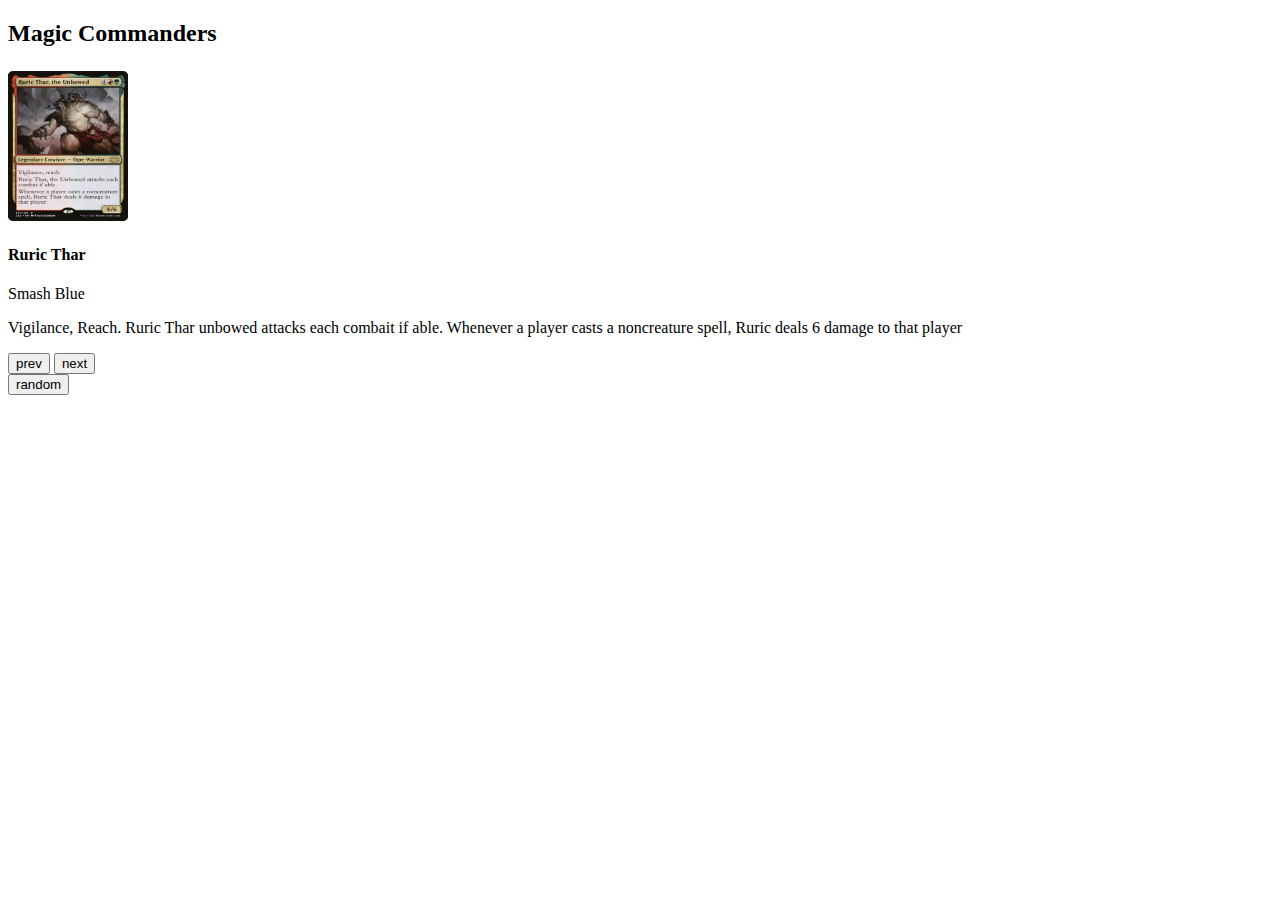
<file: Commander reviews/index.html>
<!DOCTYPE html>
<html lang="en">
    <head>
        <meta charset="utf-8" />
        <meta name="viewport" content="width=device-width, initial-scale=1.0" />
        <link rel="stylesheet" href="styles.css" />
    </head>
    <section class="container">
        <h2>Magic Commanders</h2>
        <div class="underline"></div>
    </section>
    <body>
        <article class="review">
            <div class="img-container">
                <img
                    src="images/ruricthar.png"
                    id="pic-img"
                    alt="commander pic"
                />
            </div>
            <h4 id="commander-name"></h4>
            <p id="specialty"></p>
            <p id="text"></p>
            <div class="button-container">
                <button class="prev-btn">
                    prev
                    <i class="fas fa-chevron-left"></i>
                </button>
                <button class="next-btn">
                    next
                    <i class="fas fa-chevron-right"></i>
                </button>
            </div>
            <button class="random-btn">random</button>
        </article>
        <script src="index.js"></script>
    </body>
</html>
</file>
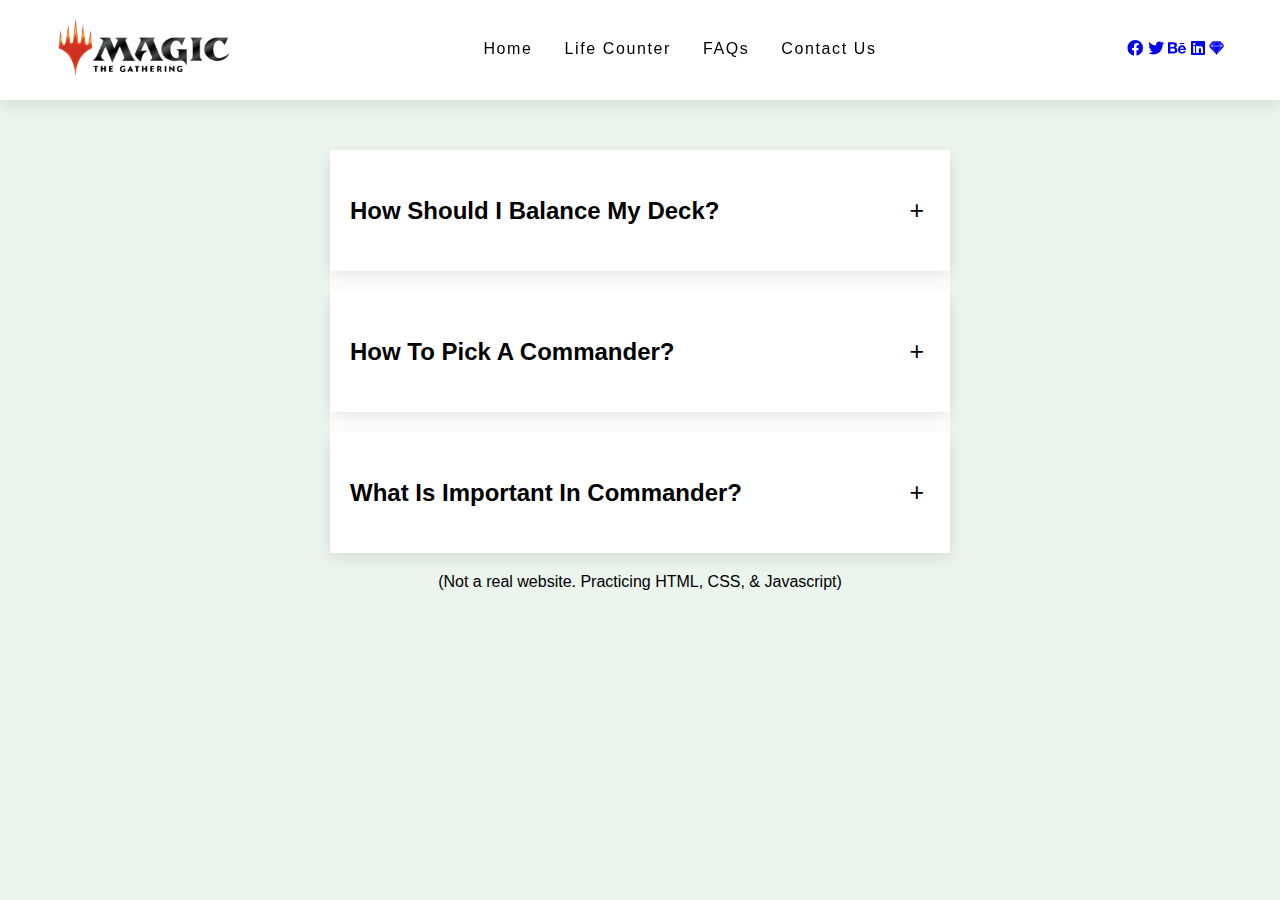
<file: Commander/FAQS.html>
<!DOCTYPE html>
<html lang="en">
    <head>
        <meta charset="utf-8" />
        <meta name="viewport" content="width=device-width, initial-scale=1.0" />
        <link rel="stylesheet" href="FAQS.css" />
        <!-- font-awesome -->
        <link
            rel="stylesheet"
            href="https://cdnjs.cloudflare.com/ajax/libs/font-awesome/5.14.0/css/all.min.css"
        />
    </head>

    <!-- NAV BAR -->
    <nav>
        <div class="nav-center">
            <!-- nav header -->
            <div class="nav-header">
                <img src="images/logo.png" class="logo" alt="logo" />
            </div>
            <!-- LINKS -->
            <ul class="links">
                <li><a href="Home.html">Home</a></li>
                <li><a href="lifecounter.html">Life Counter</a></li>
                <li><a href="FAQS.html">FAQs</a></li>
                <li><a href="ContactUs.html">Contact Us</a></li>
            </ul>
            <!-- social media -->
            <ul class="social-icons">
                <li>
                    <a href="https://www.twitter.com">
                        <i class="fab fa-facebook"></i>
                    </a>
                </li>
                <li>
                    <a href="https://www.twitter.com">
                        <i class="fab fa-twitter"></i>
                    </a>
                </li>
                <li>
                    <a href="https://www.twitter.com">
                        <i class="fab fa-behance"></i>
                    </a>
                </li>
                <li>
                    <a href="https://www.twitter.com">
                        <i class="fab fa-linkedin"></i>
                    </a>
                </li>
                <li>
                    <a href="https://www.twitter.com">
                        <i class="fab fa-sketch"></i>
                    </a>
                </li>
            </ul>
            <!-- END OF LINKS -->
            <!-- <button class="nav-toggle"><i class="fas fa-bars"></i></button> -->
        </div>
    </nav>
    <!-- END OF NAV BAR -->

    <body>
        <section class="section-center">
            <!-- FIRST QUESTION -->
            <article class="question">
                <div class="question-title">
                    <h2>How should I balance my deck?</h2>
                    <button class="question-btn">
                        <p class="show-btn">+</p>
                        <p class="hide-btn">-</p>
                    </button>
                </div>
                <div class="answers">
                    <p class="text">
                        Ideally you should have 30-36 lands in your 100
                        card-deck. Then consider your draw engine if any.
                        Although there are no strict formats, it is good to take
                        into account how much creatures you have, their mana
                        cost and removals.
                    </p>
                </div>
            </article>
            <!-- END OF FIRST QUESTION -->

            <!-- SECOND QUESTION -->
            <article class="question">
                <div class="question-title">
                    <h2>How to pick a commander?</h2>
                    <button class="question-btn">
                        <p class="show-btn">+</p>
                        <p class="hide-btn">-</p>
                    </button>
                </div>
                <div class="answers">
                    <p class="text">
                        For new players, it is recommended to construct a
                        mono-colored deck or a two-color deck.
                    </p>
                </div>
            </article>
            <!-- END OF SECOND QUESTION -->

            <!-- THIRD QUESTION -->
            <article class="question">
                <div class="question-title">
                    <h2>What is important in commander?</h2>
                    <button class="question-btn">
                        <p class="show-btn">+</p>
                        <p class="hide-btn">-</p>
                    </button>
                </div>
                <div class="answers">
                    <p class="text">
                        It is important to just have fun and of course,
                        budgeting. Do not spend too much on single cards. Aim
                        for consistency.
                    </p>
                </div>
            </article>
            <!-- END OF THIRD QUESTION -->
        </section>

        <p>(Not a real website. Practicing HTML, CSS, & Javascript)</p>
        <script src="FAQS.js"></script>
    </body>
</html>
</file>
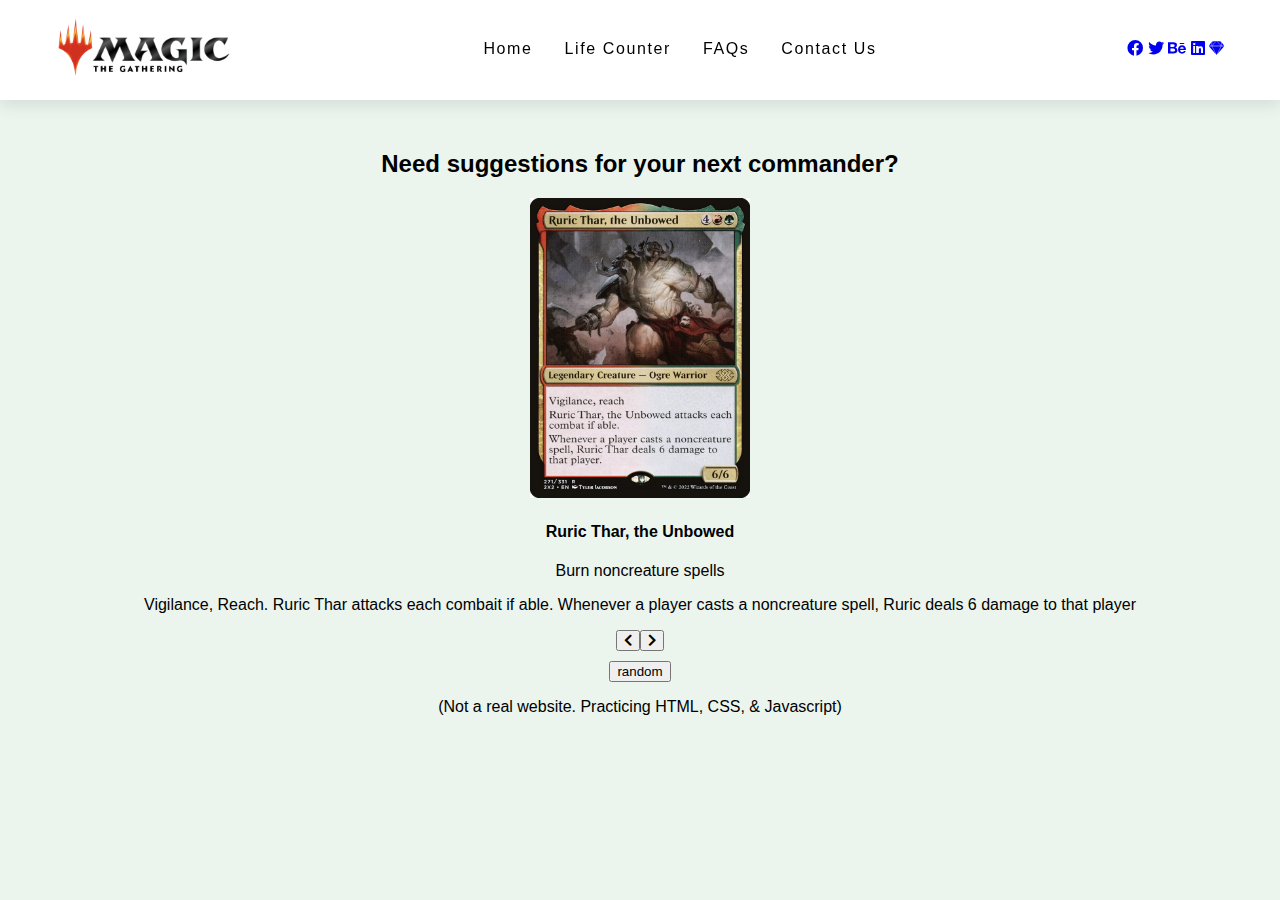
<file: Commander/Home.html>
<!DOCTYPE html>
<html lang="en">
    <head>
        <title>Home</title>
        <meta charset="utf-8" />
        <meta name="viewport" content="width=device-width, initial-scale=1.0" />
        <link rel="stylesheet" href="Home.css" />
        <!-- font-awesome -->
        <link
            rel="stylesheet"
            href="https://cdnjs.cloudflare.com/ajax/libs/font-awesome/5.14.0/css/all.min.css"
        />
    </head>

    <!-- NAV BAR -->
    <nav>
        <div class="nav-center">
            <!-- nav header -->
            <div class="nav-header">
                <img src="images/logo.png" class="logo" alt="logo" />
            </div>
            <!-- LINKS -->
            <ul class="links">
                <li><a href="Home.html">Home</a></li>
                <li><a href="lifecounter.html">Life Counter</a></li>
                <li><a href="FAQS.html">FAQs</a></li>
                <li><a href="ContactUs.html">Contact Us</a></li>
            </ul>
            <!-- social media -->
            <ul class="social-icons">
                <li>
                    <a href="https://www.twitter.com">
                        <i class="fab fa-facebook"></i>
                    </a>
                </li>
                <li>
                    <a href="https://www.twitter.com">
                        <i class="fab fa-twitter"></i>
                    </a>
                </li>
                <li>
                    <a href="https://www.twitter.com">
                        <i class="fab fa-behance"></i>
                    </a>
                </li>
                <li>
                    <a href="https://www.twitter.com">
                        <i class="fab fa-linkedin"></i>
                    </a>
                </li>
                <li>
                    <a href="https://www.twitter.com">
                        <i class="fab fa-sketch"></i>
                    </a>
                </li>
            </ul>
            <!-- END OF LINKS -->
            <!-- <button class="nav-toggle"><i class="fas fa-bars"></i></button> -->
        </div>
    </nav>
    <!-- END OF NAV BAR -->

    <body>
        <section class="container">
            <h2>Need suggestions for your next commander?</h2>
            <div class="underline"></div>
        </section>

        <article class="review">
            <div class="img-container">
                <img id="pic-img" alt="commander pic" />
            </div>
            <h4 id="commander-name"></h4>
            <p id="specialty"></p>
            <p id="text"></p>
            <div class="button-container">
                <button class="prev-btn">
                    <i class="fas fa-chevron-left"></i>
                </button>
                <button class="next-btn">
                    <i class="fas fa-chevron-right"></i>
                </button>
            </div>
            <div class="rnd-btn-container">
                <button class="random-btn">random</button>
            </div>
        </article>
        <p>(Not a real website. Practicing HTML, CSS, & Javascript)</p>
        <script src="Home.js"></script>
    </body>
</html>
</file>
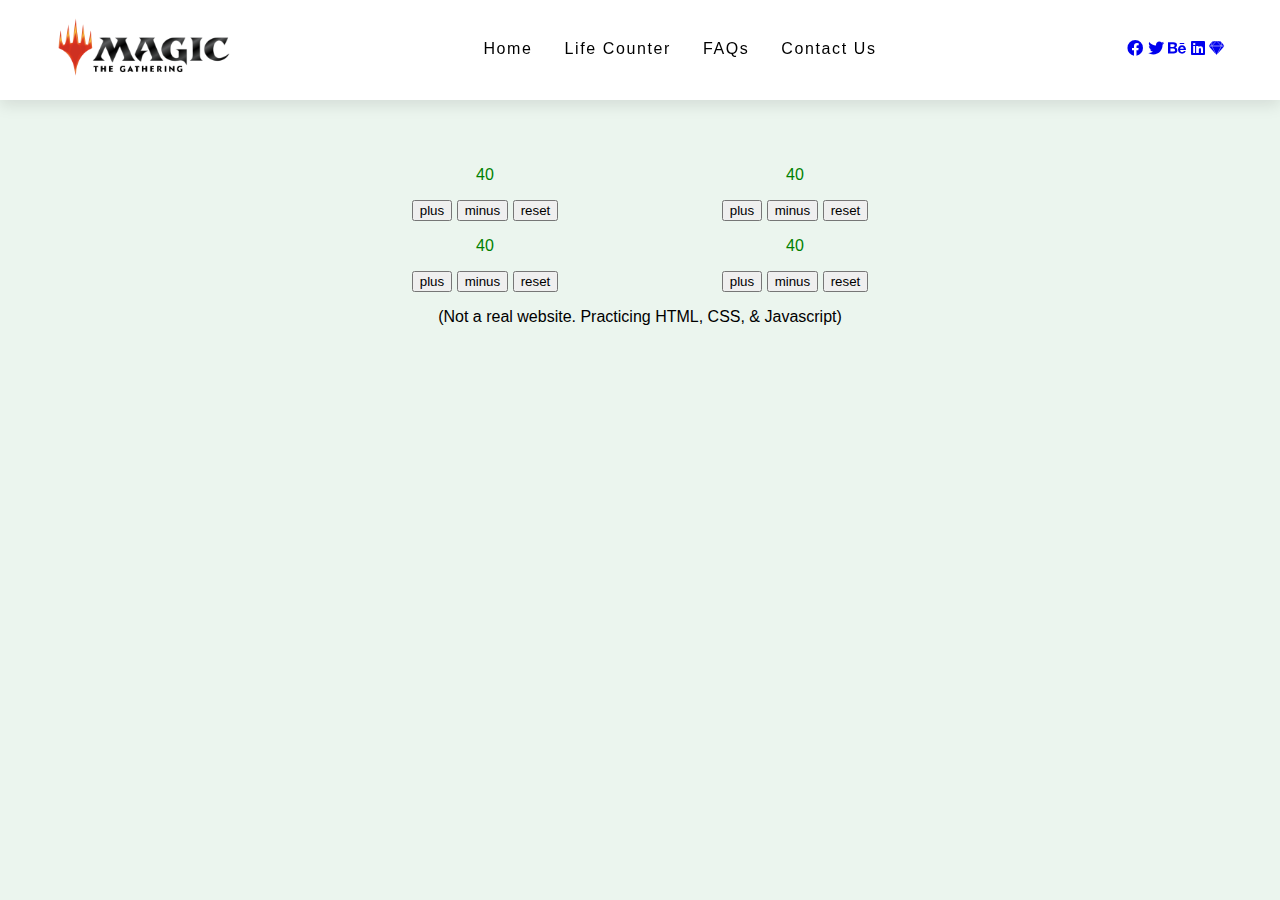
<file: Commander/lifecounter.html>
<!DOCTYPE html>
<html lang="en">
    <head>
        <meta charset="utf-8" />
        <meta name="viewport" content="width=device-width, initial-scale=1.0" />
        <link rel="stylesheet" href="lifecounter.css" />
        <!-- font-awesome -->
        <link
            rel="stylesheet"
            href="https://cdnjs.cloudflare.com/ajax/libs/font-awesome/5.14.0/css/all.min.css"
        />
    </head>

    <!-- NAV BAR -->
    <nav>
        <div class="nav-center">
            <!-- nav header -->
            <div class="nav-header">
                <img src="images/logo.png" class="logo" alt="logo" />
            </div>
            <!-- LINKS -->
            <ul class="links">
                <li><a href="Home.html">Home</a></li>
                <li><a href="lifecounter.html">Life Counter</a></li>
                <li><a href="FAQS.html">FAQs</a></li>
                <li><a href="ContactUs.html">Contact Us</a></li>
            </ul>
            <!-- social media -->
            <ul class="social-icons">
                <li>
                    <a href="https://www.twitter.com">
                        <i class="fab fa-facebook"></i>
                    </a>
                </li>
                <li>
                    <a href="https://www.twitter.com">
                        <i class="fab fa-twitter"></i>
                    </a>
                </li>
                <li>
                    <a href="https://www.twitter.com">
                        <i class="fab fa-behance"></i>
                    </a>
                </li>
                <li>
                    <a href="https://www.twitter.com">
                        <i class="fab fa-linkedin"></i>
                    </a>
                </li>
                <li>
                    <a href="https://www.twitter.com">
                        <i class="fab fa-sketch"></i>
                    </a>
                </li>
            </ul>
            <!-- END OF LINKS -->
            <!-- <button class="nav-toggle"><i class="fas fa-bars"></i></button> -->
        </div>
    </nav>
    <!-- END OF NAV BAR -->

    <body>
        <div class="grid">
            <section class="player1-2">
                <div class="scoreboard">
                    <p class="life-total">40</p>
                    <button class="btn plus">plus</button>
                    <button class="btn minus">minus</button>
                    <button class="btn reset">reset</button>
                </div>

                <div class="scoreboard">
                    <p class="life-total">40</p>
                    <button class="btn plus">plus</button>
                    <button class="btn minus">minus</button>
                    <button class="btn reset">reset</button>
                </div>
            </section>
            <section class="player3-4">
                <div class="scoreboard">
                    <p class="life-total">40</p>
                    <button class="btn plus">plus</button>
                    <button class="btn minus">minus</button>
                    <button class="btn reset">reset</button>
                </div>

                <div class="scoreboard">
                    <p class="life-total">40</p>
                    <button class="btn plus">plus</button>
                    <button class="btn minus">minus</button>
                    <button class="btn reset">reset</button>
                </div>
            </section>
        </div>
        <p>(Not a real website. Practicing HTML, CSS, & Javascript)</p>
        <script src="lifecounter.js"></script>
    </body>
</html>
</file>
<file: Commander reviews/styles.css>
.underline {
    height: 0.25rem;
    width: 5rem;
    background: var(--clr-primary-5);
    margin-left: auto;
    margin-right: auto;
}
.container {
    width: 80vw;
    max-width: var(--fixed-width);
}

.img-container {
    /* a */
}

#pic-img {
    width: 120px;
    height: 150px;
}
</file>
<file: Commander/FAQS.css>
:root {
    --main-bg-color: #ebf5ee;
    --font-family: arial;
    --transition: all 0.3s linear;
    --clr-darkblue: hsl(205, 78%, 60%);
    --spacing: 0.1rem;
    --clr-white: hsl(0, 0%, 100%);
    --nav-shadow: 0 5px 15px rgba(0, 0, 0, 0.1);
}

body {
    background-color: var(--main-bg-color);
    font-family: var(--font-family);
    margin-top: 150px;
}

p,
h2,
h4 {
    text-align: center;
}

.img-container {
    text-align: center;
}

#pic-img {
    width: 220px;
    height: 300px;
}

.button-container {
    display: flex;
    justify-content: center;
    align-items: center;
}

.rnd-btn-container {
    display: flex;
    justify-content: center;
    align-items: center;
    margin-top: 10px;
}

.logo {
    height: 60px;
}

nav {
    background: var(--clr-white);
    height: 100px;
    box-shadow: var(--nav-shadow);
    position: fixed;
    top: 0;
    left: 0;
    right: 0;
    z-index: 100;
}
.nav-center {
    display: flex;
    align-items: center;
    justify-content: space-evenly;
}

ul {
    list-style-type: none;
}

li {
    display: inline;
}

.links a {
    color: black;
    font-size: 1rem;
    text-transform: capitalize;
    letter-spacing: var(--spacing);
    display: block;
    padding: 0.5rem 1rem;
    transition: var(--transition);
    text-decoration: none;
}
.social-icons a {
    text-decoration: none;
}
.links a:hover {
    color: var(--clr-darkblue);
}

@media screen and (min-width: 800px) {
    .nav-center {
        max-width: 1170px;
        margin: 0 auto;
        display: flex;
        align-items: center;
        justify-content: space-between;
        padding: 1rem;
    }
    .nav-header {
        padding: 0;
    }

    .links {
        height: auto;
        display: flex;
    }
}

/* TRANSPARENT NAVBAR WHEN SCROLLING */
.nav-transparent {
    background: transparent;
    opacity: 0.6;
}

/* START OF FAQS */

.section-center {
    max-width: 620px;
    background: white;
    align-items: center;
    margin: auto;
}

.question {
    margin-bottom: 20px;

    box-shadow: var(--nav-shadow);
}

.question-title {
    display: flex;
    justify-content: space-between;
    align-items: center;
    text-transform: capitalize;
    padding: 20px 20px 20px 20px;
}

.question-btn {
    padding: none;
    display: inline-block;
    cursor: pointer;
    font-size: 25px;
    background: transparent;
    border: none;
}

.text {
    padding: 20px 20px 20px 20px;
    margin: 0;
    text-align: left;
}

/* HIDE BTNS and Text */

.hide-btn {
    display: none;
}

.show-answers .hide-btn {
    display: inline;
}

.answers {
    display: none;
}

.show-answers .answers {
    display: inline;
}

.show-answers .show-btn {
    display: none;
}
</file>
<file: Commander/Home.css>
:root {
    --main-bg-color: #ebf5ee;
    --font-family: arial;
    --transition: all 0.3s linear;
    --clr-darkblue: hsl(205, 78%, 60%);
    --spacing: 0.1rem;
    --clr-white: hsl(0, 0%, 100%);
    --nav-shadow: 0 5px 15px rgba(0, 0, 0, 0.1);
}

body {
    background-color: var(--main-bg-color);
    font-family: var(--font-family);
    margin-top: 150px;
}

p,
h2,
h4 {
    text-align: center;
}

.img-container {
    text-align: center;
}

#pic-img {
    width: 220px;
    height: 300px;
}

.button-container {
    display: flex;
    justify-content: center;
    align-items: center;
}

.rnd-btn-container {
    display: flex;
    justify-content: center;
    align-items: center;
    margin-top: 10px;
}

.logo {
    height: 60px;
}

nav {
    background: var(--clr-white);
    height: 100px;
    box-shadow: var(--nav-shadow);
    position: fixed;
    top: 0;
    left: 0;
    right: 0;
    z-index: 100;
}
.nav-center {
    display: flex;
    align-items: center;
    justify-content: space-evenly;
}

ul {
    list-style-type: none;
}

li {
    display: inline;
}

.links a {
    color: black;
    font-size: 1rem;
    text-transform: capitalize;
    letter-spacing: var(--spacing);
    display: block;
    padding: 0.5rem 1rem;
    transition: var(--transition);
    text-decoration: none;
}
.social-icons a {
    text-decoration: none;
}
.links a:hover {
    color: var(--clr-darkblue);
}

@media screen and (min-width: 800px) {
    .nav-center {
        max-width: 1170px;
        margin: 0 auto;
        display: flex;
        align-items: center;
        justify-content: space-between;
        padding: 1rem;
    }
    .nav-header {
        padding: 0;
    }

    .links {
        height: auto;
        display: flex;
    }
}

/* TRANSPARENT NAVBAR WHEN SCROLLING */
.nav-transparent {
    background: transparent;
    opacity: 0.6;
}
</file>
<file: Commander/lifecounter.css>
:root {
    --main-bg-color: #ebf5ee;
    --font-family: arial;
    --transition: all 0.3s linear;
    --clr-darkblue: hsl(205, 78%, 60%);
    --spacing: 0.1rem;
    --clr-white: hsl(0, 0%, 100%);
    --nav-shadow: 0 5px 15px rgba(0, 0, 0, 0.1);
}

body {
    background-color: var(--main-bg-color);
    font-family: var(--font-family);
    margin-top: 150px;
}

p,
h2,
h4 {
    text-align: center;
}

.img-container {
    text-align: center;
}

#pic-img {
    width: 220px;
    height: 300px;
}

.button-container {
    display: flex;
    justify-content: center;
    align-items: center;
}

.rnd-btn-container {
    display: flex;
    justify-content: center;
    align-items: center;
    margin-top: 10px;
}

.logo {
    height: 60px;
}

nav {
    background: var(--clr-white);
    height: 100px;
    box-shadow: var(--nav-shadow);
    position: fixed;
    top: 0;
    left: 0;
    right: 0;
    z-index: 100;
}
.nav-center {
    display: flex;
    align-items: center;
    justify-content: space-evenly;
}

ul {
    list-style-type: none;
}

li {
    display: inline;
}

.links a {
    color: black;
    font-size: 1rem;
    text-transform: capitalize;
    letter-spacing: var(--spacing);
    display: block;
    padding: 0.5rem 1rem;
    transition: var(--transition);
    text-decoration: none;
}
.social-icons a {
    text-decoration: none;
}
.links a:hover {
    color: var(--clr-darkblue);
}

@media screen and (min-width: 800px) {
    .nav-center {
        max-width: 1170px;
        margin: 0 auto;
        display: flex;
        align-items: center;
        justify-content: space-between;
        padding: 1rem;
    }
    .nav-header {
        padding: 0;
    }

    .links {
        height: auto;
        display: flex;
    }
}

/* TRANSPARENT NAVBAR WHEN SCROLLING */
.nav-transparent {
    background: transparent;
    opacity: 0.6;
}

/* LIFE COUNTER */
.grid {
    max-width: 620px;
    display: grid;
    grid-template-columns: 1fr 1fr;
    justify-content: center;
    margin: auto;
}

.btn-counter-container {
    display: flex;
    justify-content: center;
}
.scoreboard {
    text-align: center;
}
</file>
